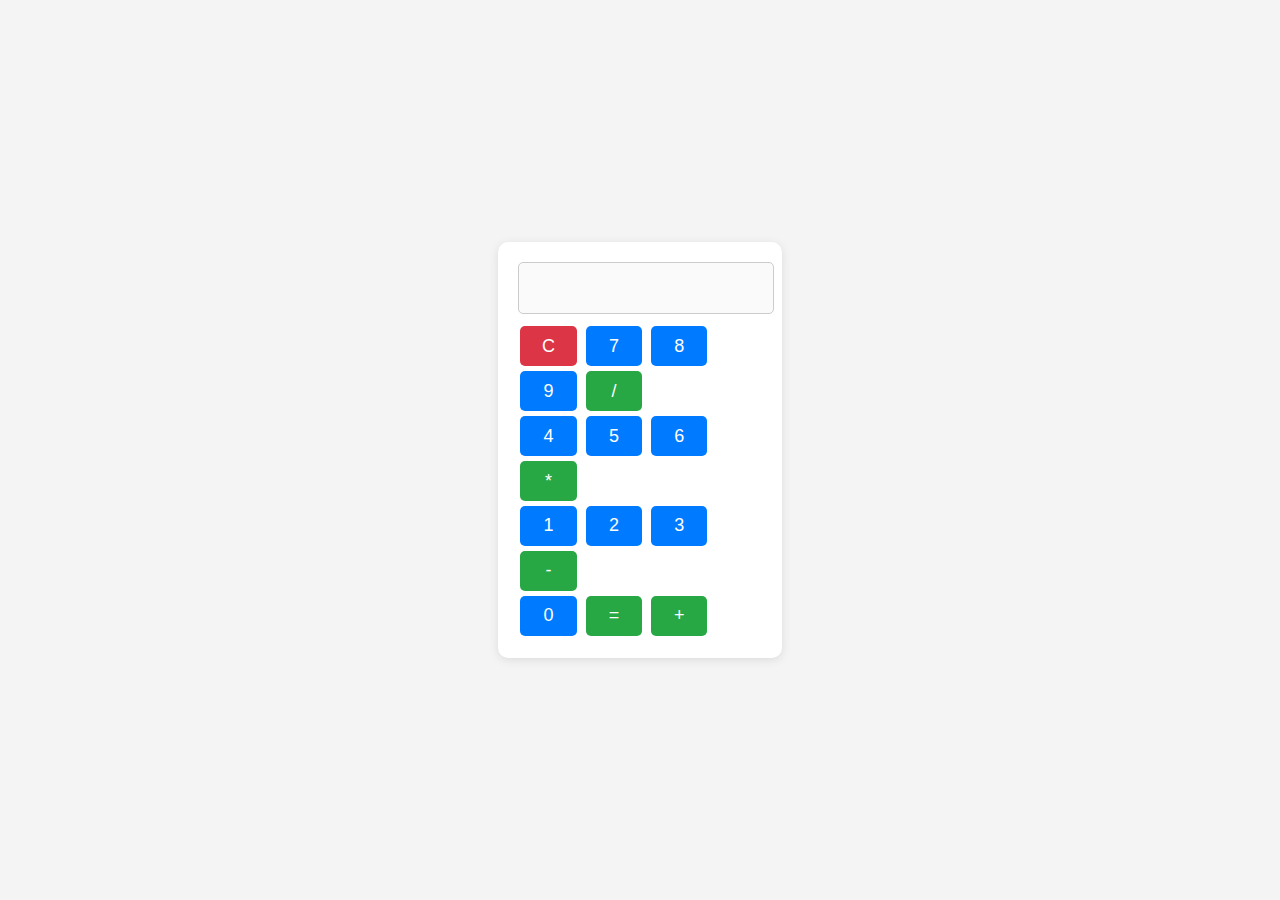
<file: index.html>
<!DOCTYPE html>
<html lang="en">
<head>
    <meta charset="UTF-8">
    <meta name="viewport" content="width=device-width, initial-scale=1.0">
    <title>Simple Calculator</title>
    <style>
        body {
            font-family: Arial, sans-serif;
            background-color: #f4f4f4;
            display: flex;
            justify-content: center;
            align-items: center;
            height: 100vh;
            margin: 0;
        }

        .calculator {
            background-color: #fff;
            padding: 20px;
            border-radius: 10px;
            box-shadow: 0 2px 10px rgba(0, 0, 0, 0.1);
        }

        input[type="text"] {
            width: 100%;
            height: 40px;
            text-align: right;
            font-size: 18px;
            border: 1px solid #ccc;
            border-radius: 5px;
            margin-bottom: 10px;
            padding: 5px;
        }

        button {
            width: 23%;
            height: 40px;
            margin: 1%;
            font-size: 18px;
            border: none;
            border-radius: 5px;
            cursor: pointer;
            background-color: #007bff;
            color: white;
        }

        button:hover {
            background-color: #0056b3;
        }

        .operator {
            background-color: #28a745;
        }

        .operator:hover {
            background-color: #218838;
        }

        .clear {
            background-color: #dc3545;
        }

        .clear:hover {
            background-color: #c82333;
        }
    </style>
</head>
<body>

<div class="calculator">
    <input type="text" id="display" disabled>
    <div>
        <button onclick="clearDisplay()" class="clear">C</button>
        <button onclick="appendToDisplay('7')">7</button>
        <button onclick="appendToDisplay('8')">8</button>
        <button onclick="appendToDisplay('9')">9</button>
        <button onclick="appendToDisplay('/')" class="operator">/</button>
    </div>
    <div>
        <button onclick="appendToDisplay('4')">4</button>
        <button onclick="appendToDisplay('5')">5</button>
        <button onclick="appendToDisplay('6')">6</button>
        <button onclick="appendToDisplay('*')" class="operator">*</button>
    </div>
    <div>
        <button onclick="appendToDisplay('1')">1</button>
        <button onclick="appendToDisplay('2')">2</button>
        <button onclick="appendToDisplay('3')">3</button>
        <button onclick="appendToDisplay('-')" class="operator">-</button>
    </div>
    <div>
        <button onclick="appendToDisplay('0')">0</button>
        <button onclick="calculateResult()" class="operator">=</button>
        <button onclick="appendToDisplay('+')" class="operator">+</button>
    </div>
</div>

<script>
    function appendToDisplay(value) {
        document.getElementById("display").value += value;
    }

    function clearDisplay() {
        document.getElementById("display").value = '';
    }

    function calculateResult() {
        try {
            const result = eval(document.getElementById("display").value);
            document.getElementById("display").value = result;
        } catch (e) {
            document.getElementById("display").value = 'Error';
        }
    }
</script>

</body>
</html>
</file>
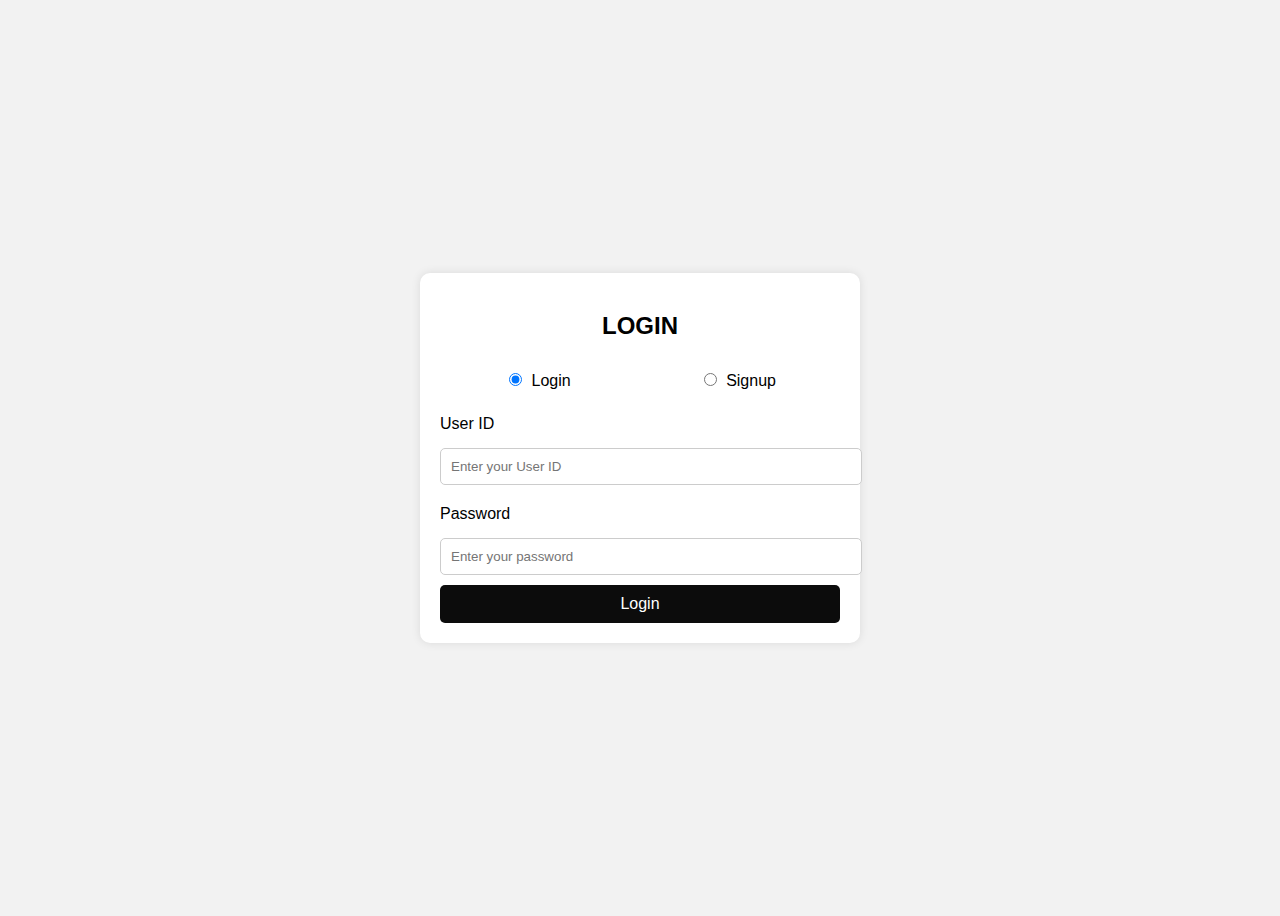
<file: templates/login.html>
<!DOCTYPE html>
<html lang="en">
<head>
    <meta charset="UTF-8">
    <meta name="viewport" content="width=device-width, initial-scale=1.0">
    <title>Inventory Management System - Login/Signup</title>
    <style>
        body {
            font-family: Arial, sans-serif;
            background-color: #f2f2f2;
            display: flex;
            justify-content: center;
            align-items: center;
            height: 100vh;
        }
        .form-container {
            background-color: #fff;
            padding: 20px;
            border-radius: 10px;
            box-shadow: 0 0 10px rgba(0, 0, 0, 0.1);
            width: 400px;
        }
        h2 {
            text-align: center;
            margin-bottom: 20px;
        }
        .form-container label {
            display: block;
            margin: 10px 0 5px;
        }
        .form-container input[type="text"],
        .form-container input[type="email"],
        .form-container input[type="password"],
        .form-container select {
            width: 100%;
            padding: 10px;
            margin: 10px 0;
            border: 1px solid #ccc;
            border-radius: 5px;
        }
        .form-container input[type="submit"] {
            width: 100%;
            padding: 10px;
            background-color: #0c0c0c;
            border: none;
            color: white;
            font-size: 16px;
            border-radius: 5px;
            cursor: pointer;
        }
        .form-container input[type="submit"]:hover {
            background-color: #45a04905;
        }
        .form-toggle {
            display: flex;
            justify-content: space-around;
            margin-bottom: 20px;
        }
        .form-toggle input[type="radio"] {
            margin-right: 5px;
        }
    </style>
</head>
<body>
    <div class="form-container">
        <h2>LOGIN</h2>
        
        <!-- Toggle for Login and Signup -->
        <div class="form-toggle">
            <label>
                <input type="radio" name="form-type" value="login" checked onclick="showForm('login')"> Login
            </label>
            <label>
                <input type="radio" name="form-type" value="signup" onclick="showForm('signup')"> Signup
            </label>
        </div>
        
        <!-- Login Form -->
        <form id="login-form" style="display: block;">
            <label for="user-id">User ID</label>
            <input type="text" id="user-id" name="user-id" placeholder="Enter your User ID" required>
            
            <label for="login-password">Password</label>
            <input type="password" id="login-password" name="password" placeholder="Enter your password" required>
            
            <input type="submit" value="Login">
        </form>
        
        <!-- Signup Form -->
        <form id="signup-form" style="display: none;">
            <label for="username">Username</label>
            <input type="text" id="username" name="username" placeholder="Enter your username" required>
            
            <label for="email">Email</label>
            <input type="email" id="email" name="email" placeholder="Enter your email" required>
            
            <label for="signup-password">Password</label>
            <input type="password" id="signup-password" name="password" placeholder="Enter your password" required>
            
            <label for="confirm-password">Confirm Password</label>
            <input type="password" id="confirm-password" name="confirm-password" placeholder="Confirm your password" required>
            
            <label for="role">Role</label>
            <select id="role" name="role" required>
                <option value="admin">Admin</option>
                <option value="manager">Manager</option>
                <option value="staff">Staff</option>
            </select>
            
            <input type="submit" value="Signup">
        </form>
    </div>

    <script>
        function showForm(formType) {
            if (formType === 'login') {
                document.getElementById('login-form').style.display = 'block';
                document.getElementById('signup-form').style.display = 'none';
            } else if (formType === 'signup') {
                document.getElementById('login-form').style.display = 'none';
                document.getElementById('signup-form').style.display = 'block';
            }
        }
    </script>
</body>
</html>
</file>
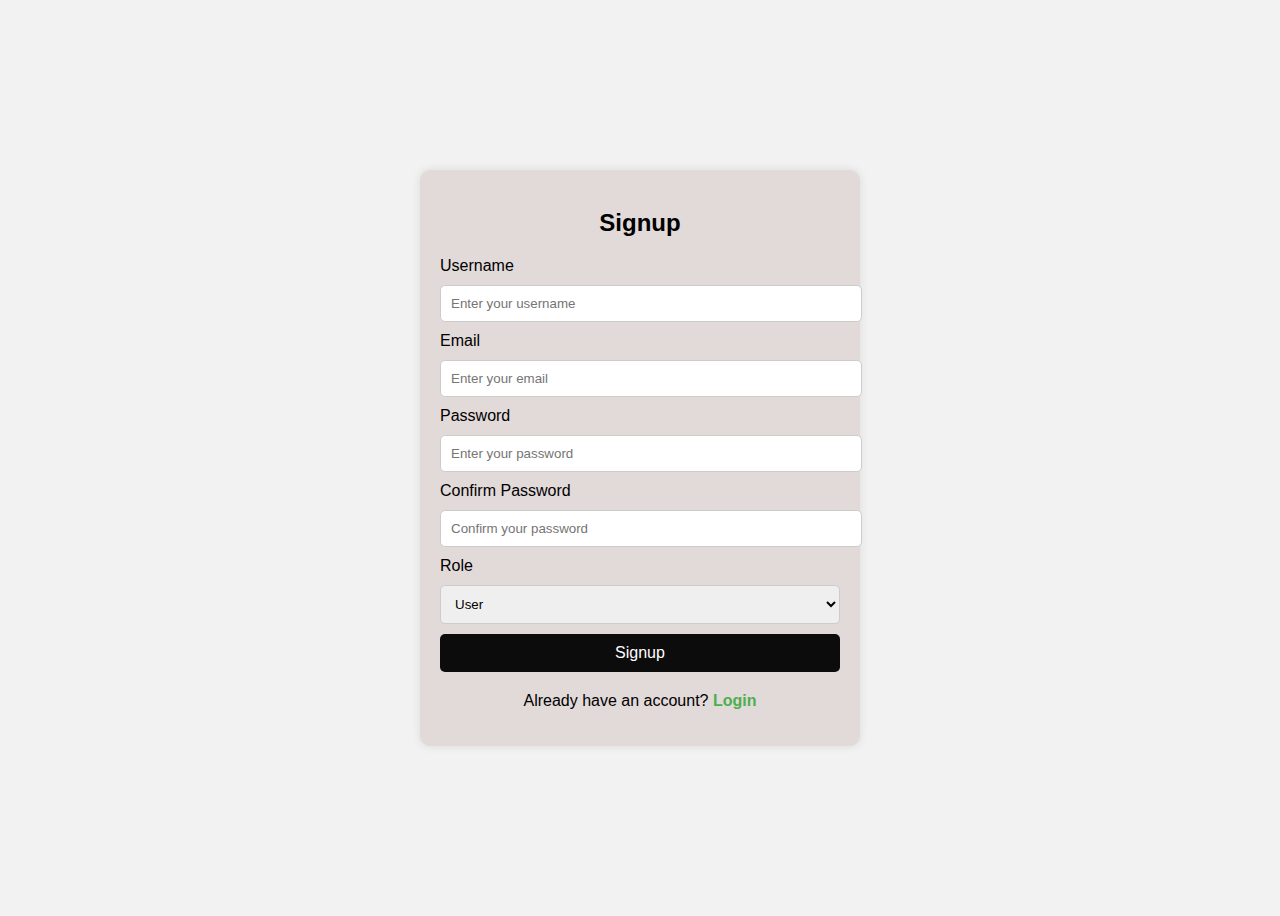
<file: templates/signup.html>
<!DOCTYPE html>
<html lang="en">
<head>
    <meta charset="UTF-8">
    <meta name="viewport" content="width=device-width, initial-scale=1.0">
    <title>Signup</title>
    <style>
        body {
            font-family: Arial, sans-serif;
            background-color: #f2f2f2;
            display: flex;
            justify-content: center;
            align-items: center;
            height: 100vh;
        }
        .signup-container {
            background-color: #e2d9d9;
            padding: 20px;
            border-radius: 10px;
            box-shadow: 0 0 10px rgba(0, 0, 0, 0.1);
            width: 400px;
        }
        .signup-container h2 {
            text-align: center;
            margin-bottom: 20px;
        }
        .signup-container input[type="text"],
        .signup-container input[type="email"],
        .signup-container input[type="password"],
        .signup-container select {
            width: 100%;
            padding: 10px;
            margin: 10px 0;
            border: 1px solid #ccc;
            border-radius: 5px;
        }
        .signup-container input[type="submit"] {
            width: 100%;
            padding: 10px;
            background-color: #0c0c0c;
            border: none;
            color: white;
            font-size: 16px;
            border-radius: 5px;
            cursor: pointer;
        }
        .signup-container input[type="submit"]:hover {
            background-color: #45a04905;
        }
        .login-link {
            text-align: center;
            margin-top: 20px;
        }
        .login-link a {
            text-decoration: none;
            color: #4CAF50;
            font-weight: bold;
        }
        .login-link a:hover {
            text-decoration: underline;
        }
    </style>
</head>
<body>
    <div class="signup-container">
        <h2 href="{{ url_for('signup') }}">Signup</h2>
        <form action="signup.php" method="POST">
            <label for="username">Username</label>
            <input type="text" id="username" name="username" placeholder="Enter your username" required>

            <label for="email">Email</label>
            <input type="email" id="email" name="email" placeholder="Enter your email" required>

            <label for="password">Password</label>
            <input type="password" id="password" name="password" placeholder="Enter your password" required>

            <label for="confirm-password">Confirm Password</label>
            <input type="password" id="confirm-password" name="confirm-password" placeholder="Confirm your password" required>

            <label for="role">Role</label>
            <select id="role" name="role" required>
                <option value="admin">User</option>
                <option value="manager">Manager</option>
                <option value="staff">Staff</option>
            </select>

            <input type="submit" value="Signup">
        </form>

        <!-- Link to Login Page -->
        <div class="login-link">
            <p>Already have an account? <a href="login.html">Login</a
</file>
